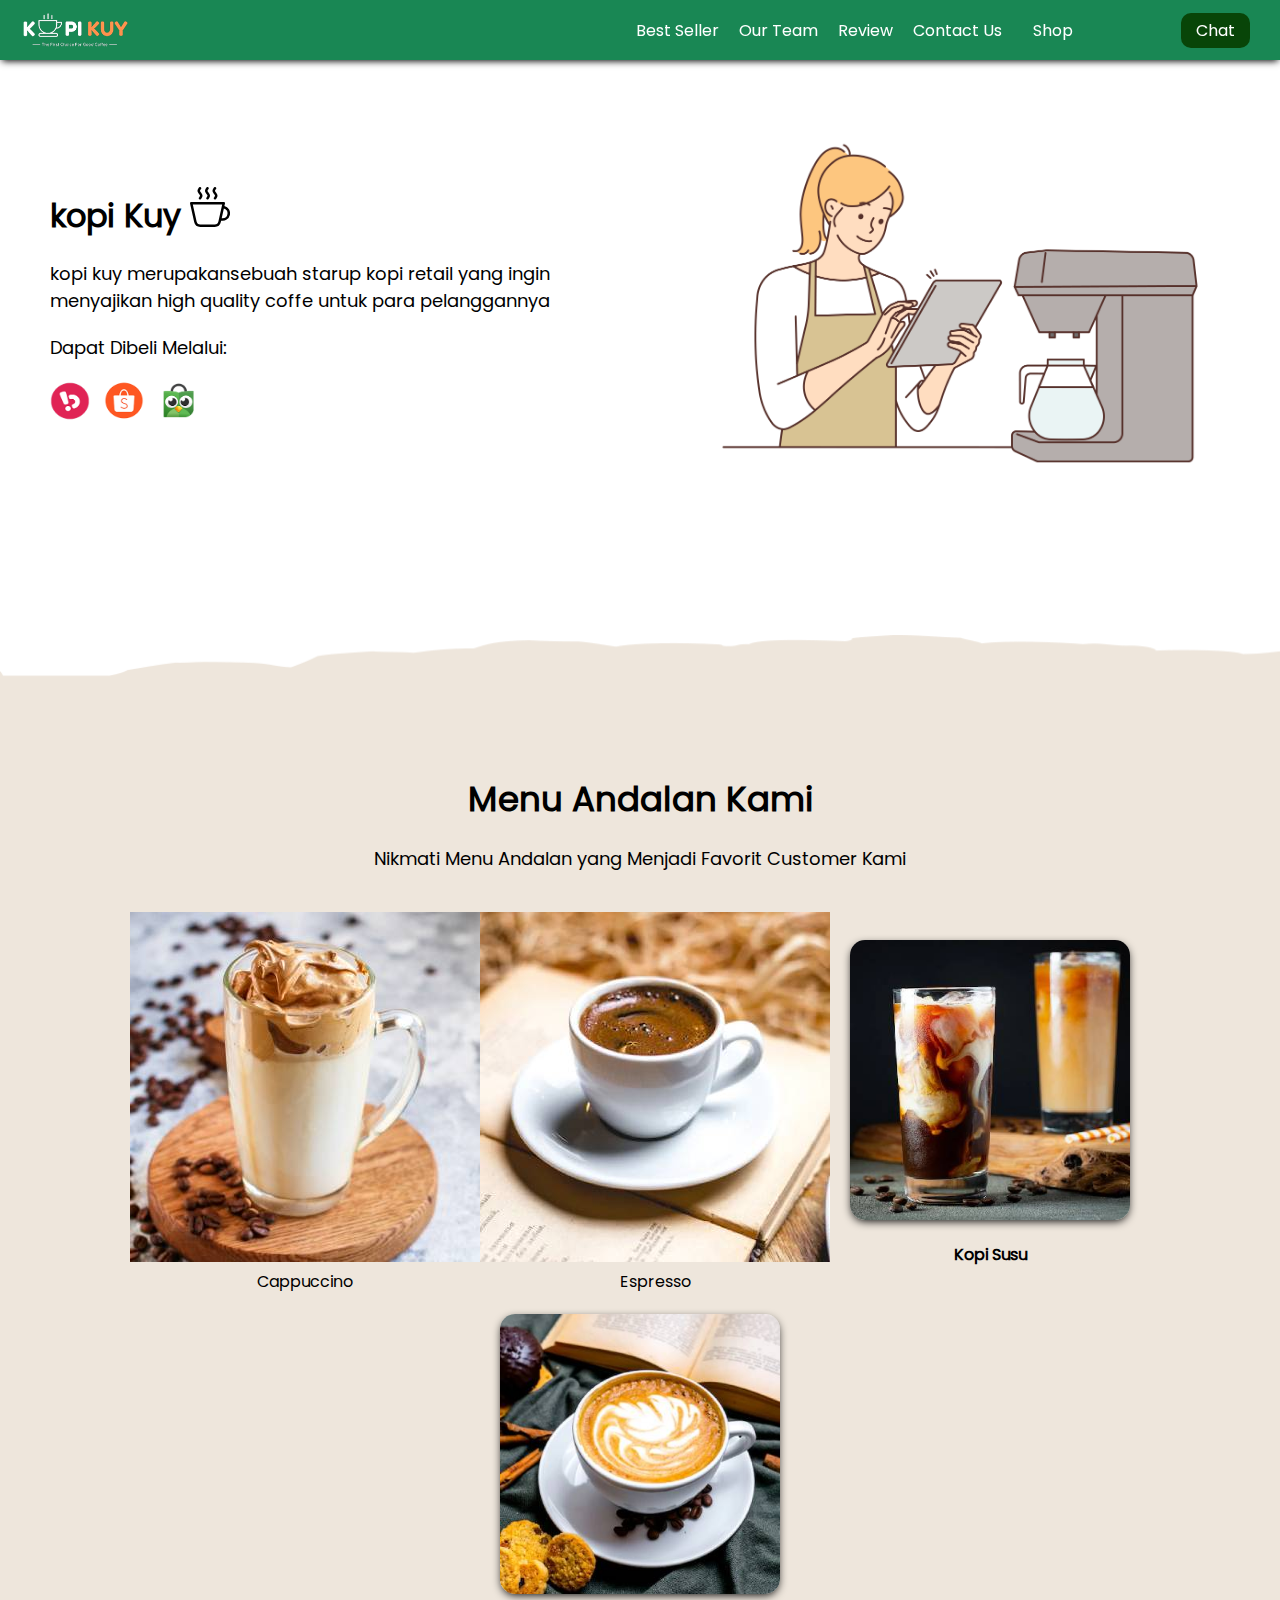
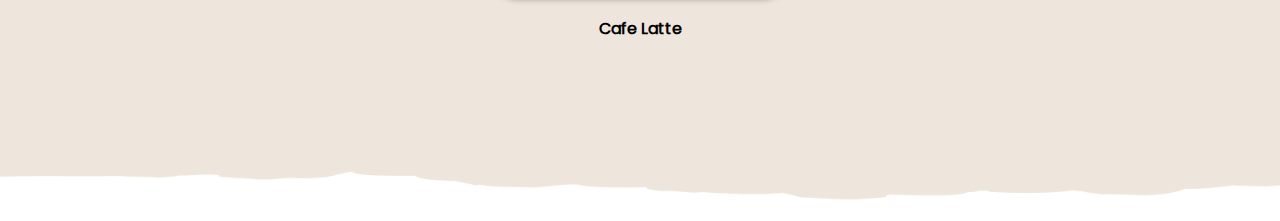
<file: index.html>
<!DOCTYPE html>
<html lang="id">

<head>
    <meta charset="UTF-8">
    <meta http-equiv="X-UA-Compatible" content="IE=edge">
    <meta name="viewport" content="width=device-width, initial-scale=1.0">
    <link rel="shortcut icon" href="images/favicon.ico" type="image/x-icon">
    <title>Website Kopi Kuy</title>
    <link rel="stylesheet" href="css/style.css">
</head>

<body>
    <nav>
        <img class="logo" src="images/logo/logo_kuy.png">
        <div class="navigasi">
            <a href="#best-seller">Best Seller</a>
            <a href="#our-team">Our Team</a>
            <a href="#review">Review</a>
            <a href="#contact-us">Contact Us</a>
        </div>
        <a class="shop" href="produk.html">Shop</a>
        <a class="chat" href="https://wa.me/628123456?text=Saya ingin bertanya" target="_blank">Chat</a>
        
    </nav>

    <!--Tulis kode header mulai di baris 28-->

    <header>
        <div class="kiri">
            <h1>
                kopi Kuy
                <img src="images/icon/icon_kopi.svg" alt="">
            </h1>
            <p>
                kopi kuy merupakansebuah starup kopi retail yang ingin menyajikan 
                high quality coffe untuk para pelanggannya
            </p>
            <p>
                Dapat Dibeli Melalui:
            </p>
            <div class="olshop">
                <img src="images/logo/logo_bukalapak.png" alt="">
                <img src="images/logo/logo_shopee.png" alt="">
                <img src="images/logo/logo_tokopedia.png" alt="">
            </div>
        </div>
        <div class="kanan">
            <img src="images/header/header5.png" alt="">
        </div>
    </header>
    <section class="best-seller" id="best-seller">
        <h2>
            Menu Andalan Kami
        </h2>
        <p>
            Nikmati Menu Andalan yang Menjadi Favorit Customer Kami
        </p>
        <div class="Produk">
            <img src="images/produk/product_capuchino.jpg" alt="">
            <p>Cappuccino</p>
        </div>
        <div class="Produk">
            <img src="images/produk/product_espresso.jpg" alt="">
            <p>Espresso</p>
        </div>
        <div class="produk">
            <img src="images/produk/product_kopi_susu.jpg" alt="">
            <p>Kopi Susu</p>
        </div>
        <div class="produk">
            <img src="images/produk/product_latte.jpg" alt="">
            <p>Cafe Latte</p>
        </div>
    </section>
</body>

</html>
</file>
<file: css/style.css>
/* Kode * di bawah ini untuk mereset tampilan setiap web browser supaya seragam */

* {
   box-sizing: border-box;
   margin: 0;
   padding: 0;
}

html {
   /* scroll-behavior: smooth agar scroll ketika klik pada navigasi menjadi halus */
   scroll-behavior: smooth;
}

/* 
Kode di bawah ini untuk mengatur nav sampai footer agar memiliki tampilan flexibel
selengkapnya akan di bahas di hari ke 3
*/

nav,
header,
section,
footer {
   /* 
      display: flex memiliki pengaturan yang dapat mengatur agar elemen
      di dalamnya memiliki ukuran yang fleksibel
      digunakan saat ada elemen yang isinya lebih dari satu kolom
   */
   display: flex;
   /* 
      align-items: center mengatur elemen di dalamnya rata tengah vertikal
   */
   align-items: center;

   /* 
      justify-content: center mengatur elemen di dalamnya rata tengah horizontal
   */
   justify-content: center;

   /* 
      flex-wrap: wrap mengatur agar jika lebar elemen berlebih, maka elemen
      akan otomatis diletakan di baris baru (tidak dipaksakan di satu baris)
   */
   flex-wrap: wrap;
}



/* 
Kode @font-face untuk menginstall font ke dalam Website 
src adalah untuk lokasi fontnya, font dapat di cari di website https://fonts.google.com/
dengan memberi nama family, maka kita mendaftarkan font tersebut ke dalam website
*/

@font-face {
   src: url(../fonts/poppins.woff2);
   font-family: 'Poppins';
}

body {
   /* 
   mendaftarkan semua teks pada body menjadi family Poppins 
   kenapa pada body? karena elemen body membungkus semua elemen dari nav section sampai footer
   */
   font-family: 'Poppins';
}

/*
Misalnya ada font dari google yang bernama Irish Grover yang berada di:
https://fonts.gstatic.com/s/irishgrover/v23/buExpoi6YtLz2QW7LA4flVgv__RP.woff2

maka bisa coba copy kode berikut untuk menginstall font tadi:

@font-face {
  font-family: 'Irish Grover';
  font-style: normal;
  font-weight: 400;
  src: url(https://fonts.gstatic.com/s/irishgrover/v23/buExpoi6YtLz2QW7LA4flVgv__RP.woff2) format('woff2');
}

Jika kode di atas sudah di copy
Nanti pada element yang ingin menggunakan font Irish Grover Tadi, tinggal diganti font-familynya
misal mau mengganti h1 dan h2 maka kodenya sebagai berikut:

h1,h2 {
   font-family: 'Irish Grover';
}

*/


a {
   /* menghilangkan garis bawah pada link */
   text-decoration: none;

   /* 
   color: adalah untuk mengganti warna tulisan.
   color:unset digunakan pada a untuk menghilangkan warna bawaan pada link (biasanya warna biru) 
   */
   color: unset;
}

h2 {
   /* mengatur ukuran huruf ke 34 pixel */
   font-size: 34px;
}

h3 {
   /* mengatur ukuran huruf ke 1.2rem */
   font-size: 1.2rem;
}

h1,
h2,
h3 {
   /* mengatur tebal huruf bisa bold, normal*/
   font-weight: bold;
}

img {
   /* 
      kode max-width artinya lebar maksimal
      mengatur agar semua elemen img memiliki lebar maksimal 100% agar
      besar gambar tidak melebihi layar ataupun elemen pembungkus
   */
   max-width: 100%;
}

/* Navigasi */

nav {
   /* 
   background-color mengatur warna latar belakang 
   untuk pengguna hp, pergantian warna tidak bisa seperti vs code
   hanya dapat menggunakan warna bahasa inggris seperti: red, green, brown, purple dsb
   untuk pengguna vscode silahkan arahkan mouse ke kotak warna di bawah
   untuk mengganti warna sesuai keinginan
   */
   background-color: #198754;

   /* box-shadow membuat efek bayangan */
   box-shadow: 0 3px 7px -2px #000;

   /* width mengatur lebar elemen. 100% agar lebarnya full dari kiri sampai kanan layar */
   width: 100%;

   /* 
   padding digunakan untuk memberi jarak ke dalam. 
   efeknya bila digunakan pada elemen yang memiliki warna latar akan membuat elemen tersebut 'gemuk'
   padding-top artinya jarak ke atas, nilai padding dapat berupa
   padding-top, padding-bottom, padding-left, padding-right
   */
   padding-top: 10px;
   padding-bottom: 10px;

   /* 
   position mengatur posisi elemen, position:fixed supaya elemen nav akan ikut menempel di atas layar
   saat kita scroll ke bawah. Jika ingin navigasi gak nempel, bisa menggunakan position:static;
   */
   position: fixed;

   /* Nilai z-index semakin besar, maka elemen akan semakin di depan */
   z-index: 500;
}

img.logo {
   /* height mengatur tinggi elemen */
   height: 40px;
   /* penjelasan margin mirip dengan padding, fungsinya untuk memberi jarak pada elemen */
   margin-left: 20px;
}

div.navigasi {
   margin-left: auto;
   margin-right: 15px;
}

nav a {
   color: #fff;
   padding-left: 8px;
   padding-right: 8px;
}

a.shop {
   margin-right: 100px;
}

a.chat {
   margin-right: 30px;
   background-color: rgb(8, 69, 8);
   color: #fff;
   padding-top: 5px;
   padding-right: 15px;
   padding-bottom: 5px;
   padding-left: 15px;
   border-radius: 10px;
}


/* 
   PERHATIKAN bahwa dalam mengatur elemen, nama elemen langsung ditulis
   sedangkan untuk mengatur class, dibutuhkan tanda titik (.) terlebih dulu
   img {} berarti seluruh elemen dengan tag img (<img src="....">), 
   sedangkan .img artinya hanya elemen dengan class img (<img class="img" src="...">) 
*/


/* HEADER */


header,
section {
   /*
    padding mengatur jarak ke dalam
    pada padding dan margin ditambahkan top / right / bottom / top 
    untuk mengatur jarak masing-masing 
   */
   padding-top: 80px;
   padding-bottom: 80px;

   /* margin mengatur jarak ke luar */
   margin-bottom: 80px;
}

/* penulisan CSS dapat digabung dengan beberapa elemen */
header div.kiri,
header div.kanan {
   /* width mengatur lebar elemen. 50% artinya setengah ukuran elemen pembungkus */
   width: 50%;
   padding: 50px;
}

header h1 {
   margin-bottom: 20px;
}

header p {
   /* font-size digunakan untuk mengatur ukuran huruf */
   font-size: 18px;
   margin-bottom: 20px;
}

div.olshop img {
   width: 40px;
   /* aspect-ratio:1 agar tinggi menyesuaikan width */
   aspect-ratio: 1;
   margin-right: 10px;
}

/* Best Seller */

section.best-seller {
   position: relative;

   /* background-color mengatur warna latar belakang elemen */
   background-color: #EEE6DC;

   /* text-align mengatur rata tulisan, bisa bernilai: left, right, center, justify */
   text-align: center;
}

/* 
terkait position, after, dan before memerlukan pemahaman mendalam
terkait layout pada CSS untuk dapat memahami secara penuh 
*/

section.best-seller::before,
section.best-seller::after {
   position: absolute;
   content: "";
   width: 100%;
   height: 76px;

   /* background-image untuk menambahkan gambar sebagai background */
   background-image: url(../images/background/garis-atas.png);

   /*background-size agar gambar latar menyesuaikan tinggi / lebar elemen */
   background-size: cover;

   top: -60px;
   left: 0;
}

section.best-seller::after {
   height: 60px;
   background-image: url(../images/background/garis-bawah.png);
   top: unset;
   bottom: -60px;
}

section.best-seller h2 {
   margin-bottom: 20px;
   width: 100%;
}

/* 
Penulisan section.best-seller > p berarti mengatur elemen p yang langsung
di bungkus oleh elemen <section class="best-seller">
aturan ini tidak berlaku untuk elemen <p> yang ada di dalam <div class="produk">
*/

section.best-seller>p {
   font-size: 18px;
   margin-bottom: 40px;
   width: 100%;
}

div.produk {
   /* 
      Penulisan padding dan margin seperti padding:20px ini penulisan singkat 
      yang berarti top, right, bottom, left nilainya sama, yaitu 20px 
   */
   padding: 20px;
   width: 25%;
}

div.produk img {
   /* transition membuat animasi transisi dari perubahan style, 0.3s berarti 0.3 detik */
   transition: all 0.3s ease;

   /* border-radius  Membuat sudut membulat */
   border-radius: 15px;

   /* box-shadow membuat efek bayangan */
   box-shadow: 0 3px 10px -2px #000;
}

/*

kode div.produk img:hover akan dijalankan saat mouse ada di atas elemen <img> yang ada
di dalam <div class="produk"> 
karena ada efek transition pada div.produk img 
maka akan menghasilkan efek animasi yang smooth

*/
div.produk img:hover {

   /* membuat transformasi, bisa berupa scale(1.05), rotate(180deg), translateY(-50px), dsb */
   transform: scale(0.9);
   border-radius: 50%;
}

div.produk p {
   margin-top: 15px;
   font-weight: bold;
}



/* About US */

section.about-us {
   /* max-width: 80%; mengatur lebar maksimal elemen tidak boleh melebihi 80% layar */
   max-width: 80%;

   /* margin-left dan margin-right auto akan membuat posisi elemen berada di tengah */
   margin-left: auto;
   margin-right: auto;
   text-align: center;
}

section.about-us h2 {
   margin-bottom: 30px;
   width: 100%;
}

section.about-us img {
   /* 
      Penulisan width: 800px dan max-width: 100% mengatur agar
      elemen memiliki lebar 800px namun tidak boleh melebihi 100% ukuran layar
   */
   width: 800px;
   max-width: 100%;
   margin: auto;
}

/*
section.about-us p:nth-child(2) berarti mengatur elemen ke 2 dengan jenis <p>
yang ada di dalam <section class="about-us">
*/

section.about-us p:nth-child(2) {
   margin-bottom: 40px;
}

section.about-us p:nth-child(4) {
   margin-top: 40px;
}


/* OUR TEAM */

section.our-team {
   background-color: #EEE6DC;
   box-shadow: inset 0px 0px 23px -6px #707070;
   text-align: center;
}

section.our-team h2 {
   margin-bottom: 20px;
   width: 100%;
}

section.our-team>p {
   margin-bottom: 30px;
   font-size: 18px;
   width: 800px;
   max-width: 90%;
   margin-left: auto;
   margin-right: auto;
   width: 100%;
}

div.team {
   width: 25%;
   padding: 20px;
}

div.team img {
   width: 100%;
   aspect-ratio: 1/1;
   object-fit: cover;
   box-shadow: 0 3px 10px -2px #000;
   border-radius: 50px 0px 50px 0px;
   margin-bottom: 10px;
}


/* REVIEW */

section.review {
   background-image: url(../images/background/bg-review.svg);
   /* 
      background-size: contain;
      membuat gambar latar belakang tidak terpotong
   */
   background-size: contain;

   /* 
      background-repeat: no-repeat;
      membuat gambar latar belakang tidak diulang (duplikat)
   */
   background-repeat: no-repeat;
   padding-left: 40px;
   padding-right: 40px;
   justify-content: space-around;
   /* align-items: stretch; membuat tinggi elemen di dalam .review .baris seragam */
   text-align: center;
}

section.review h2 {
   margin-bottom: 20px;
   width: 100%;
}

section.review>p {
   margin-bottom: 40px;
   font-size: 18px;
   width: 100%;
}

div.testimoni {
   width: 30%;
   display: flex;
   flex-wrap: wrap;
   padding: 35px 50px;
   box-shadow: 0px 0px 12px -10px #000;
   background-color: #fff;
}

div.testimoni img {
   width: 60px;
   height: 60px;
   margin-right: 15px;
   object-fit: cover;
}

div.profile {
   text-align: left;
   display: block;
   margin-bottom: 30px;
   width: calc(100% - 75px);
}

div.profile p {
   width: 100%;
   text-align: left;
}

div.testimoni>p {
   width: 100%;
   text-align: left;
}

*[data-from="tmp"]>* {
   position: relative;
}

*[data-from="tmp"]>*:nth-child(1):before {
   position: absolute;
   color: red;
   bottom: 40px;
   content: "prakerja";
   font-size: 13px;
   z-index: 10;
   text-decoration: line-through;
}

/* CONTACT US */
section.contact-us {
   margin-bottom: 20px;
}

section.contact-us iframe {
   width: 100%;
   height: 300px;
   border: 0;
}

div.kontak {
   width: 30%;
   /* color mengatur warna tulisan */
   color: green;
   text-align: center;
   margin-top: 50px;
}


/* FOOTER */

footer {
   background-color: #198754;
   padding-top: 15px;
   padding-bottom: 15px;
   color: #fff;
   padding-right: 40px;
   padding-left: 40px;
}

footer div.navigasi {
   margin-left: 20px;
   margin-right: auto;
}

footer div.navigasi a {
   padding: 8px;
}



/* UNTUK kode RESPONSIF hari ke 3 tulis DI BAWAH sini */



/* Kode CSS Selesai di sini */
</file>
